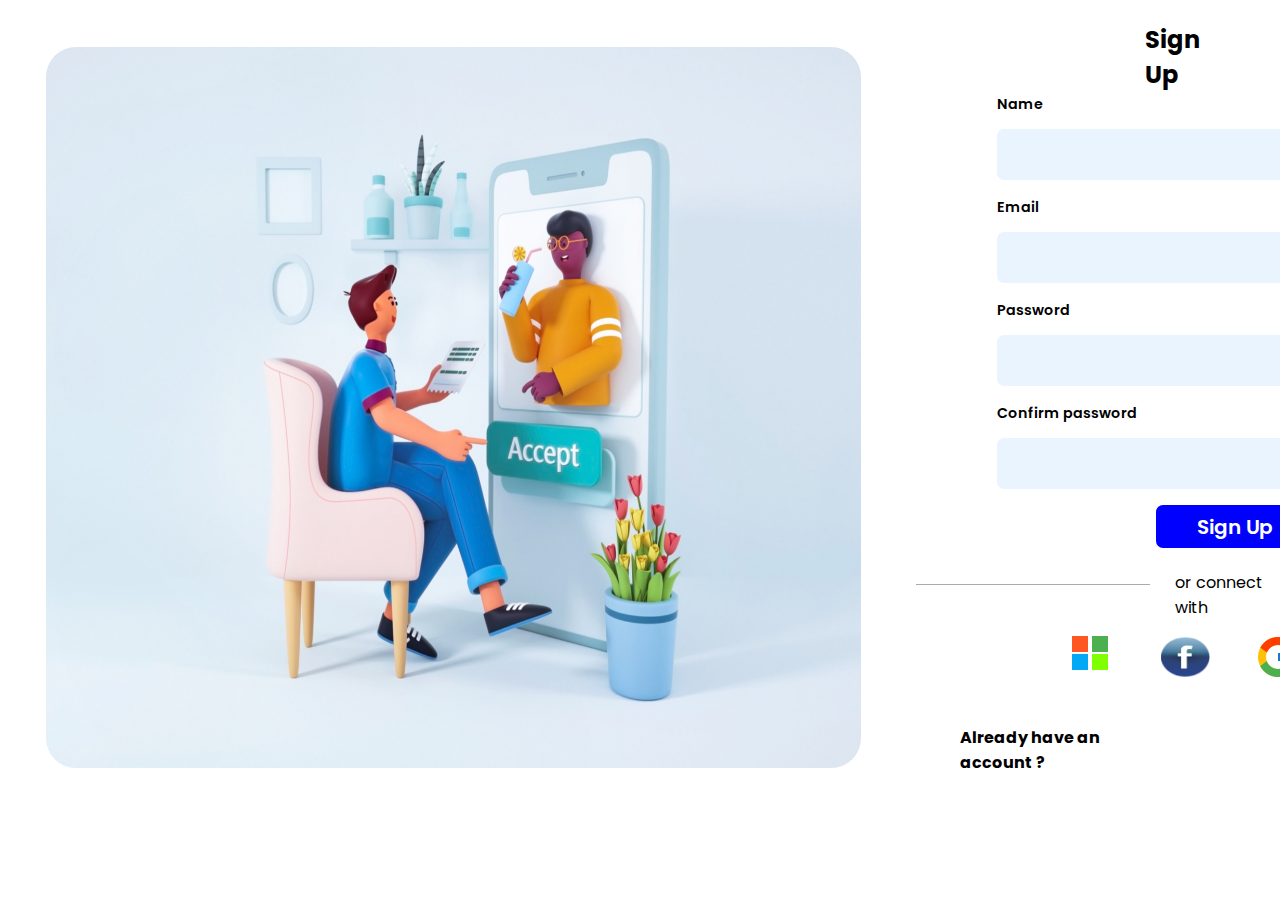
<file: index.html>
<!DOCTYPE html>
<html lang="en">

<head>
    <meta charset="UTF-8">
    <meta http-equiv="X-UA-Compatible" content="IE=edge">
    <meta name="viewport" content="width=
    , initial-scale=1.0">
    <title>Document</title>
    <link rel="stylesheet" href="style.css">
    <link rel="preconnect" href="https://fonts.googleapis.com">
    <link rel="preconnect" href="https://fonts.gstatic.com" crossorigin>
    <link href="https://fonts.googleapis.com/css2?family=Poppins:wght@200&display=swap" rel="stylesheet">
    <link rel="stylesheet" href="phone.css" media="screen and (max-width:666px)">
</head>


<body>

    <div class="img">
        <img src="1.png" alt="">
    </div>
    <div class="form">
        <h2 class="center">Sign Up</h2>
        <form action="" class="contain">
            <div class="input">
                Name <input type="text">
            </div>
            <div class="input">
                Email <input type="email">
            </div>
            <div class="input" >
                Password <input type="password" id="input">
            </div>
            <div class="input">
               
                Confirm password <input type="password">
            </div>
            <div>
                <button style="cursor: pointer;"> Sign Up</button>
            </div>
        </form>
        <p class="paraposition">or connect with</p>
        <div class="icon2">
            <img src="g.png" class="google" alt="">
        </div>
        <div class="box">
            <div>
                <div class="micro" id="red"></div>
                <div class="micro" id="blue"></div>
            </div>
            <div>
                <div class="micro2" id="green"></div>
                <div class="micro2" id="yellow"></div>
            </div>
        </div>
        <div class="fb">
            <img src="fb.png" alt="">
        </div>
        <div class="foo">
            <p>Already have an account ?</p>
        </div>
        <div class="foo2">
            <a href="login.html">login</a>
        </div>
        <div class="in">
            <img src="in.jpg" alt="">
        </div>
    </div>
</body>

</html>
</file>
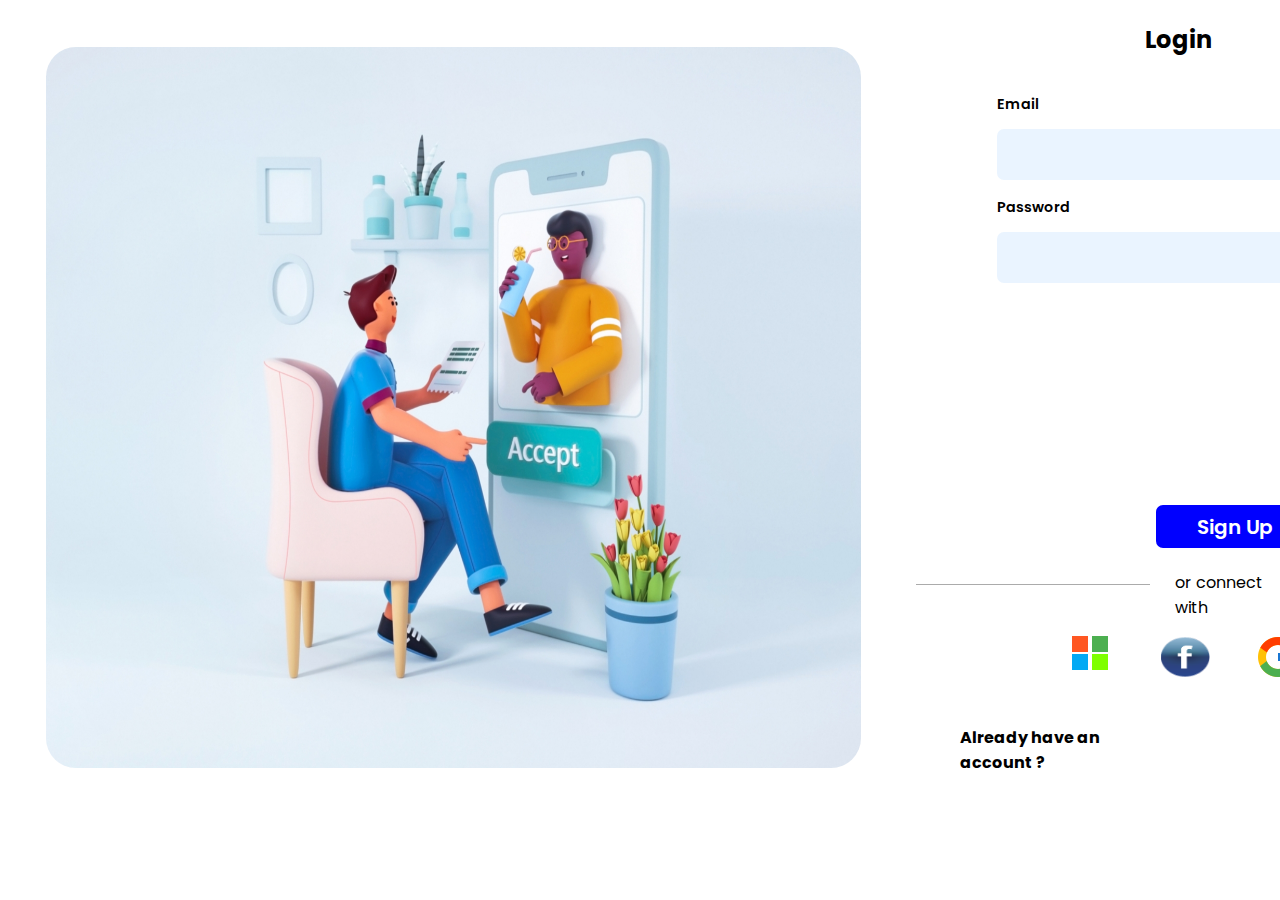
<file: login.html>
<!DOCTYPE html>
<html lang="en">

<head>
    <meta charset="UTF-8">
    <meta http-equiv="X-UA-Compatible" content="IE=edge">
    <meta name="viewport" content="width=
    , initial-scale=1.0">
    <title>Document</title>
    <link rel="stylesheet" href="style.css">
       <link href="https://fonts.googleapis.com/css2?family=Poppins:wght@300&display=swap" rel="stylesheet">
    <link rel="stylesheet" href="phone.css" media="screen and (max-width:666px)">
</head>


<body>

    <div class="img">
        <img src="1.png" alt="">
    </div>
    <div class="form">
        <h2 class="center">Login</h2>
        <form action="" class="contain">
            <div class="input">
                Email <input type="email">
            </div>
            <div class="input" >
                Password <input type="password" id="input">
            </div>
            <div>
                <button style="cursor: pointer;"> Sign Up</button>
            </div>
        </form>
        <p class="paraposition">or connect with</p>
        <div class="icon2">
            <img src="g.png" class="google" alt="">
        </div>
        <div class="box">
            <div>
                <div class="micro" id="red"></div>
                <div class="micro" id="blue"></div>
            </div>
            <div>
                <div class="micro2" id="green"></div>
                <div class="micro2" id="yellow"></div>
            </div>
        </div>
        <div class="fb">
            <img src="fb.png" alt="">
        </div>
        <div class="foo">
            <p>Already have an account ?</p>
        </div>
        <div class="foo2">
            <a href="index.html">Sign UP</a>
        </div>
        <div class="in">
            <img src="in.jpg" alt="">
        </div>
    </div>
</body>

</html>
</file>
<file: style.css>
*{
    border: 0px;
    padding: 0px;
    font-family: Poppins;

}

/* image  */
.img{
    position: absolute;
    top: 0;
    left: 0;
}
.img img{
margin-top : 47px;
margin-left: 46px;
margin-bottom: 36px;
margin-right:  657px;
width: 815px;
height: 721px;
border-radius: 30px;
}


/* form editing starts here  */

.form{ 
    position: absolute;
    left : 997px;
    right: 64px;
    top:-27px;
    bottom: 48px;
    height: 755px;
    justify-content: center;
}
.form h2{
    position: absolute;
    Top : 29px;
    left : 148px;
    width: 90px;
}
.form form{
    top: 107px;
    position: absolute;
    height: 22px;
    display: flex;
    flex-direction: column;
}
.input{
    
    font-size: .89rem;
    font-weight: 600;
    line-height: 49px;
}
.input input{
    
    background-color: #EAF4FF ;
    Width :458px;
    Height :51px;
    border-radius: 6.999px;
    left: 997px;
    font-size: 1.5rem;
}



/* sign up button editing */

button{
    color: white;
    background-color: rgb(0, 0, 255);
    height: 43.553917px;
    position: absolute;
    width: 158.613167px;
    left: 159px;
    top: 424.775879px;
    border-radius: 6.99px;
    font-size: 20px;
    font-weight: 600;
    line-height: 30px;
}



/* or connect with editing */

.paraposition{
    position: absolute;
    Top: 581px;
    Left: 178px;
    width: 124px;
}
.paraposition::before{
    content: "";
    position: absolute;
    display: block;
    Top: 14px;
    Left: -259px;
    width: 234px;
    background-color: #00000054;
    height: 1px;
    z-index: -1;
}
.paraposition::after{
    content: "";
    position: absolute;
    display: block;
    Top: 14px;
    Left: 166px;
    width: 160px;
    background-color: #00000054;
    height: 1px;
    z-index: -1;
}



/* footer section starts here  */

.icon2 img{
    position: absolute;
    top: 660px;
    left: 257px;
}
.foo{
    position: absolute;
    top: 736px;
    left: -37px;
    font-weight: bold;
    width: 214px;
}
.foo2{  
    position: absolute;
    top: 736px;
    left: 355px;
    font-weight: bold;
}
.micro{
    height: 16px;
    width: 16px;
    margin: 2px;
}
.micro2{
    height: 16px;
    width: 16px;
    margin: 2px;
}
.box{
    display: flex;
    position: absolute;
    top: 661px;   
    left: 73px;
}



/* or connect with logos */

#red{
    background-color: #FF5722;    ;
}
#green{
    background-color: #4CAF50;
}
#blue{
    background-color: #03A9F4;
    ;
}
#yellow{
    background-color: chartreuse;
}
.fb img{
    top: 664px;
    left: 164px;
    height: 40px;
    width: 49px;
    position: absolute;
}
.in img{
    top: 664px;
    left: 340px;
    height: 40px;
    width: 49px;
    position: absolute;
    border-radius: 33px;

}


/* footer of the page  */

.foo2 {
     width: 58px;
}
.foo2 a{
   text-decoration: none; 
}
</file>
<file: phone.css>
.img img{
    display: none;

}
.form{
position: absolute;
width: 489px;
display: block;
left: 84px;
}
.foo2{
    color: blue;
}
</file>
